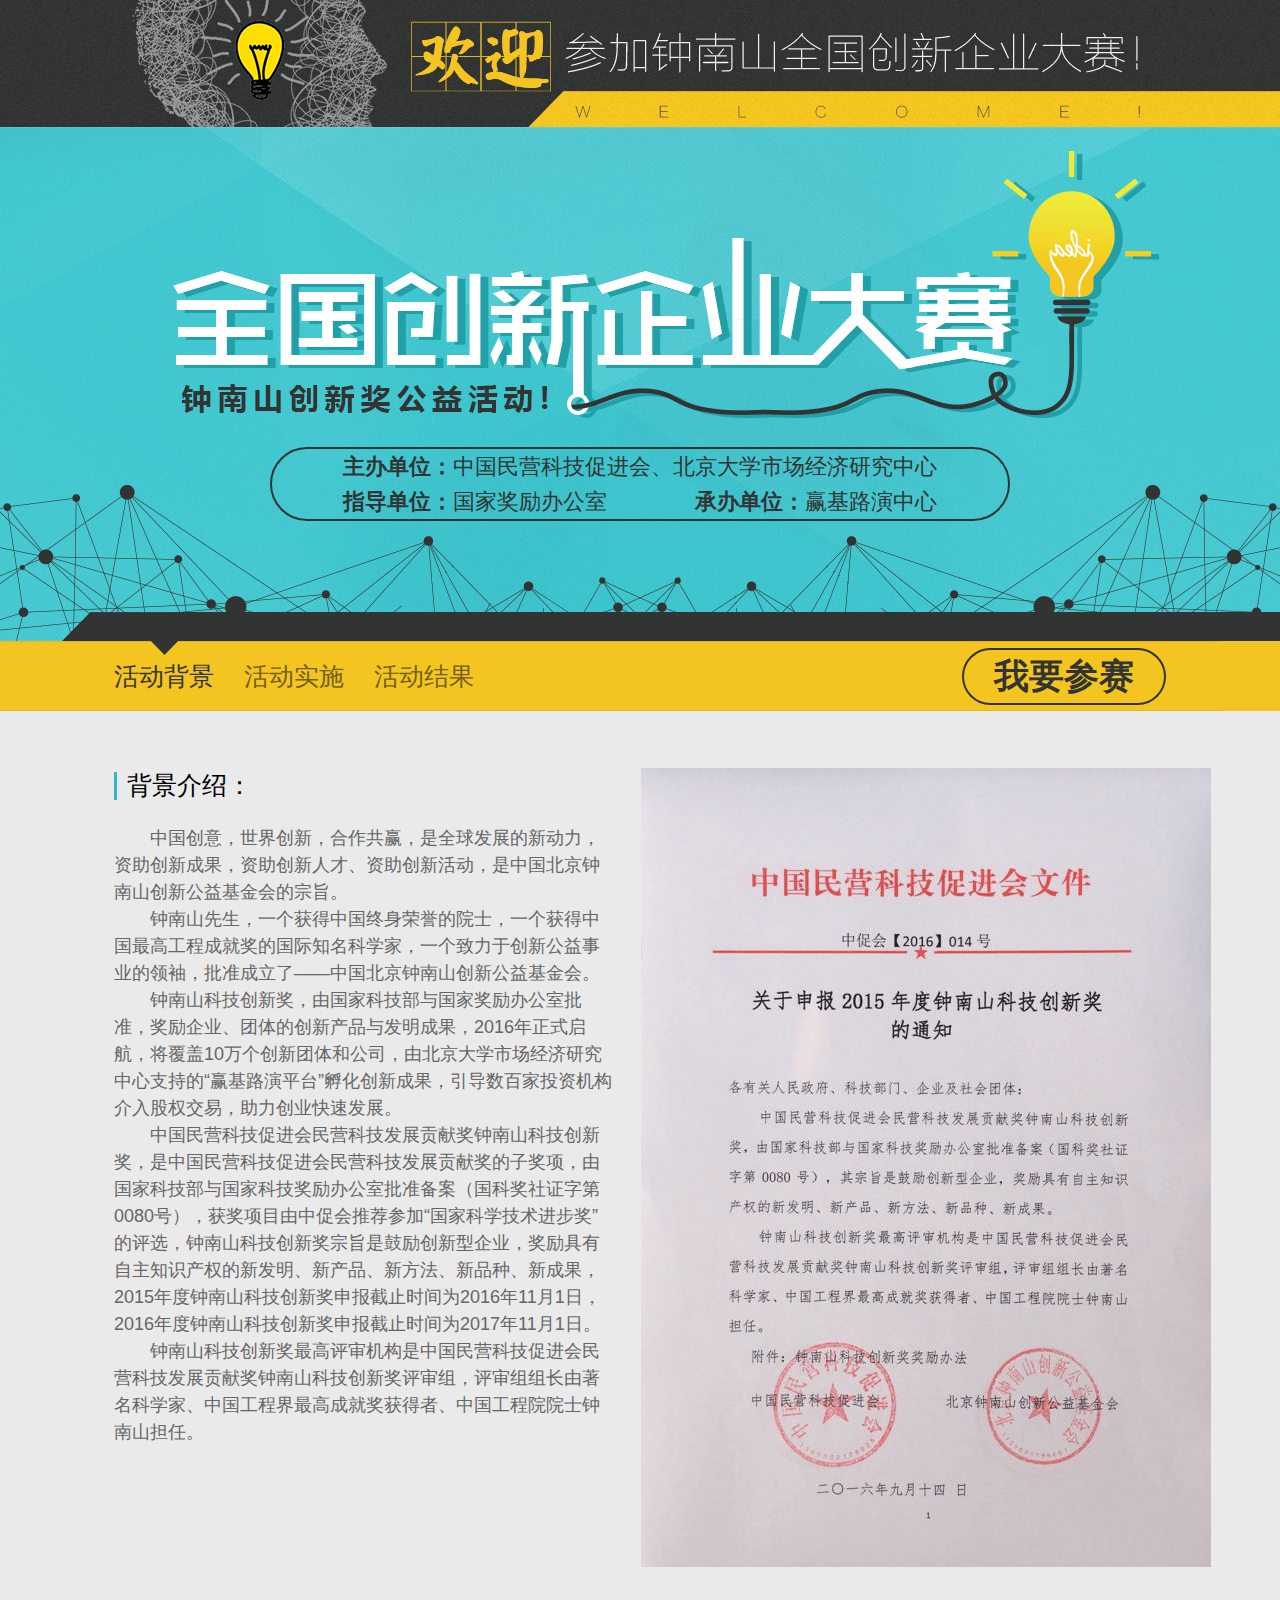
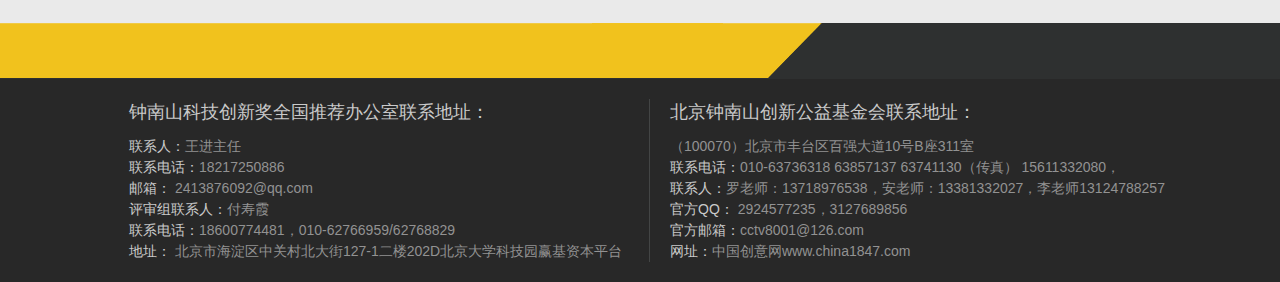
<file: index.html>
<!DOCTYPE html>
<html class="no-js">
    <head lang="en">
        <meta charset="UTF-8">
        <title>钟南山全国创新企业大赛</title>
        
        <link rel="icon" href="favicon.ico" type="image/x-icon"/>
        <link rel="shortcut icon" href="favicon.ico" type="image/x-icon"/>
        
        <meta http-equiv="X-UA-Compatible" content="IE=edge">
        <meta name="description" content="">
        <meta name="keywords" content="">
        <meta name="author" content="">
        <!--[if lt IE 9]>
        <script src="js/vendor/html5shiv.js"></script>
        <script src="js/vendor/css3-mediaqueries.js"></script>
        <![endif]-->
        <link rel="stylesheet" href="css/base.css">
        <link rel="stylesheet" href="css/index.css">
    </head>
    <body>
        
        <header class="ux-header ux-hide-text">
            欢迎参加钟南山全国创新企业大赛！
        </header>
        <!-- /header -->
        
        <section class="ux-banner">
            <div class="ux-banner-box">
                <div class="ux-banner-text">
                    <p><span>主办单位：</span>中国民营科技促进会、北京大学市场经济研究中心</p>
                    <p><span>指导单位：</span>国家奖励办公室<span class="fix-spacing">承办单位：</span>赢基路演中心</p>
                </div>
            </div>
        </section>
        <!-- /section banner -->

        <nav class="ux-nav">
            <div class="ux-nav-box">
                <div class="ux-tabs ux-flex-left">
                    <div class="ux-tabs-item ux-tabs-current">活动背景</div>
                    <div class="ux-tabs-item">活动实施</div>
                    <div class="ux-tabs-item">活动结果</div>
                </div>
                <div class="ux-link ux-flex-right">
                    我要参赛
                </div>
            </div>
        </nav>
        <!-- /nav tabs -->
        
        <section class="ux-tabs-box">
            <div class="ux-tabs-box-item ux-tabs-box-current ux-tabs-box-first">
                <div class="ux-flex-box  ux-clear">
                    <div class="ux-flex-left">
                        <div class="ux-title">
                            背景介绍：
                        </div>
                        <p>中国创意，世界创新，合作共赢，是全球发展的新动力，资助创新成果，资助创新人才、资助创新活动，是中国北京钟南山创新公益基金会的宗旨。</p>
                        <p>钟南山先生，一个获得中国终身荣誉的院士，一个获得中国最高工程成就奖的国际知名科学家，一个致力于创新公益事业的领袖，批准成立了——中国北京钟南山创新公益基金会。</p>
                        <p>钟南山科技创新奖，由国家科技部与国家奖励办公室批准，奖励企业、团体的创新产品与发明成果，2016年正式启航，将覆盖10万个创新团体和公司，由北京大学市场经济研究中心支持的“赢基路演平台”孵化创新成果，引导数百家投资机构介入股权交易，助力创业快速发展。</p>
                        <p>中国民营科技促进会民营科技发展贡献奖钟南山科技创新奖，是中国民营科技促进会民营科技发展贡献奖的子奖项，由国家科技部与国家科技奖励办公室批准备案（国科奖社证字第0080号），获奖项目由中促会推荐参加“国家科学技术进步奖”的评选，钟南山科技创新奖宗旨是鼓励创新型企业，奖励具有自主知识产权的新发明、新产品、新方法、新品种、新成果，2015年度钟南山科技创新奖申报截止时间为2016年11月1日，2016年度钟南山科技创新奖申报截止时间为2017年11月1日。</p>
                        <p>钟南山科技创新奖最高评审机构是中国民营科技促进会民营科技发展贡献奖钟南山科技创新奖评审组，评审组组长由著名科学家、中国工程界最高成就奖获得者、中国工程院院士钟南山担任。</p>
                    </div>
                    <div class="ux-flex-right">
                        <img src="image/ux-files.png" width="571" height="800" alt="中国民营科技促进会文件">
                    </div>
                </div>
            </div>
            <!-- /活动背景-->
            
            <div class="ux-tabs-box-item ux-tabs-box-second">
                <div class="ux-text-list">
                    <div class="ux-text-list-item" id="J_nav01">
                        <div class="ux-title">
                            活动名称：
                        </div>
                        <div class="ux-title-desc">
                            <p>中国民营科技促进会民营科技发展贡献奖钟南山科技创新奖</p>
                        </div>
                    </div>
                    <div class="ux-text-list-item" id="J_nav02">
                        <div class="ux-title">
                            主办单位：
                        </div>
                        <div class="ux-title-desc">
                            <p>北京钟南山创新公益基金会</p>
                        </div>
                    </div>
                    <div class="ux-text-list-item" id="J_nav03">
                        <div class="ux-title">
                            指导单位：
                        </div>
                        <div class="ux-title-desc">
                            <p>广东省教育厅、广东省科协</p>
                        </div>
                    </div>
                    <div class="ux-text-list-item" id="J_nav04">
                        <div class="ux-title">
                            承办单位：
                        </div>
                        <div class="ux-title-desc">
                            <p>曲成（上海）科技发展有限公司</p>
                        </div>
                    </div>
                    <div class="ux-text-list-item" id="J_nav05">
                        <div class="ux-title">
                            赞助单位：
                        </div>
                        <div class="ux-title-desc">
                            <p>广州市教育局、广东省南山医学发展基金会、广东实验中学</p>
                        </div>
                    </div>
                    <div class="ux-text-list-item" id="J_nav06">
                        <div class="ux-title">
                            报名时间：
                        </div>
                        <div class="ux-title-desc">
                            <p>2016年10月12日-2016年12月28日</p>
                        </div>
                    </div>
                    <div class="ux-text-list-item" id="J_nav07">
                        <div class="ux-title">
                            颁奖单位及署名：
                        </div>
                        <div class="ux-title-desc">
                            <p>中国民营科技促进会、北京钟南山创新公益基金会、钟南山院士签名章。</p>
                        </div>
                    </div>
                    <div class="ux-text-list-item" id="J_nav08">
                        <div class="ux-title">
                            评审组：
                        </div>
                        <div class="ux-title-desc">
                            <p>【组长名单】钟南山（著名科学家、中国工程界最高成就奖获得者、中国工程院院士）</p>
                            <p>【副组长名单】马彦民（中国民营科技促进会副会长）、罗凡华（北京钟南山创新公益基金会秘书长、《轻松发明》作者）</p>
                            <p>【秘书长名单】安永军（北京钟南山创新公益基金会执行理事长）</p>
                            <p>【副秘书长名单】蔡凌希（中国民营科技促进会副会长）、王 进（北京大学市场经济研究中心副主任）</p>
                        </div>
                    </div>
                    <div class="ux-text-list-item" id="J_nav09">
                        <div class="ux-title">
                            奖项设立：
                        </div>
                        <div class="ux-title-desc">
                            <p><span>(一)金奖2名</span>，奖励奖金1万元/项，其奖励金额依据社会各界捐赠金额的增长而调整，颁发奖证奖牌一套。</p>
                            <p>金奖评审标准：奖励具有自主知识产权的新发明、新产品、新方法、新品种、新成果，依据评审组综合得分排名第1名和第2名。</p>
                            <p><span>(二) 银奖3名</span>，奖励奖金5000元／项，颁发奖证奖牌一套。</p>
                            <p>银奖评审标准：奖励具有自主知识产权的新发明、新产品、新方法、新品种、新成果，依据评审组综合得分排名第3名、第4名、第5名。</p>
                            <p><span>(三) 铜奖5名</span>，奖励奖金3000元／项，颁发奖证奖牌一套。</p>
                            <p>铜奖评审标准：奖励具有自主知识产权的新发明、新产品、新方法、新品种、新成果，依据评审组综合得分排名第6名、第7名、第8名、第9名、第10名。</p>
                        </div>
                    </div>
                    <div class="ux-text-list-item" id="J_nav10">
                        <div class="ux-title">
                            关于费用：
                        </div>
                        <div class="ux-title-desc">
                            <p>参加总决赛的学生代表、教师代表、校长代表在总决赛期间的食宿费、交通费自理。</p>
                        </div>
                    </div>
                    <div class="ux-text-list-item" id="J_nav11">
                        <div class="ux-title">
                            分组比赛：
                        </div>
                        <div class="ux-title-desc">
                            <p>按照省市县分组比赛</p>
                        </div>
                    </div>
                    <div class="ux-text-list-item" id="J_nav12">
                        <div class="ux-title">
                            申报对象：
                        </div>
                        <div class="ux-title-desc">
                            <p>企业、团体、个人均可申报。</p>
                        </div>
                    </div>
                    <div class="ux-text-list-item" id="J_nav13">
                        <div class="ux-title">
                            活动日程及安排：
                        </div>
                        <div class="ux-title-desc">
                            <p><span>第一阶段：</span>向当地钟南山科技创新奖推荐办公室提交申报资料。</p>
                            <p><span>第二阶段：</span>初评阶段，分省、市、区县分别设立省级、市级、区县级初评制度，颁发同级奖项，同级金奖获得项目，有资格入围上一级评审。</p>
                            <p><span>第三阶段：</span>现场答辩，进入同级评审。</p>
                            <p><span>第四阶段：</span>公示最终评奖结果并颁奖。</p>
                        </div>
                    </div>
                    <div class="ux-text-list-item" id="J_nav14">
                        <div class="ux-title">
                            成果推广：
                        </div>
                        <div class="ux-title-desc">
                            <p>主办单位将编辑出版《钟南山科技奖年鉴》，请申报者将自己参评资料发到组委会邮箱cctv8001@126.com</p>
                            <p>资料包括：<a href="#">申报表(下载)</a>、作者照片1-3张、作品照片1－3张，专利申请受理书、授权书、专利证书，以及新成果介绍300字以内，单位介绍100字以内，主办单位将参评项目向资本投资机构推荐，促进项目发展，指导项目市场化。</p>
                        </div>
                    </div>
                    <div class="ux-text-list-item list-item-last" id="J_nav15">
                        <div class="ux-title">
                            联系地址：
                        </div>
                        <div class="ux-title-desc">
                            <p><strong>【钟南山科技创新奖全国推荐办公室联系地址】</strong></p>
                            <p>联系人：王进主任</p>
                            <p>联系电话：18217250886</p>
                            <p>邮箱： 2413876092@qq.com</p>
                            <p>评审组联系人：付寿霞</p>
                            <p>联系电话：18600774481，010-62766959/62768829</p>
                            <p>通讯地址： 邮编100089，北京市海淀区中关村北大街127-1二楼202D北京大学科技园赢基资本平台</p>
                            
                            <p class="fix-margin"><strong>【北京钟南山创新公益基金会联系地址】</strong></p>
                            <p>（100070）北京市丰台区百强大道10号B座311室，</p>
                            <p>联系电话：010-63736318 63857137 63741130（传真） 15611332080，</p>
                            <p>联系人：罗老师：13718976538，安老师：13381332027，李荣老师13124788257</p>
                            <p>官方QQ：2924577235，3127689856</p>
                            <p>官方邮箱：cctv8001@126.com，网址：中国创意网www.china1847.com</p>
                        </div>
                    </div>
                </div>
                <div class="ux-button-center">
                    我要参赛
                </div>
                <div class="ux-sidebar">
                    <div class="ux-sidebar-title">
                        大赛说明
                    </div>
                    <ul class="ux-nav-list">
                        <li><a href="#J_nav01">活动名称</a></li>
                        <li><a href="#J_nav02">主办单位</a></li>
                        <li><a href="#J_nav03">指导单位</a></li>
                        <li><a href="#J_nav04">承办单位</a></li>
                        <li><a href="#J_nav05">赞助单位</a></li>
                        <li><a href="#J_nav06">报名时间</a></li>
                        <li><a href="#J_nav07">颁奖单位</a></li>
                        <li><a href="#J_nav08">评审组</a></li>
                        <li><a href="#J_nav09">奖项设立</a></li>
                        <li><a href="#J_nav10">关于费用</a></li>
                        <li><a href="#J_nav11">分组比赛</a></li>
                        <li><a href="#J_nav12">申报对象</a></li>
                        <li><a href="#J_nav13">日程安排</a></li>
                        <li><a href="#J_nav14">成果推广</a></li>
                        <li><a href="#J_nav15">联系地址</a></li>
                    </ul>
                    <div class="ux-sidebar-footer">
                        <a href="#">下载申请表</a>
                        <div class="ux-sidebar-button">我要参赛</div>
                    </div>
                </div>
            </div>
            <!-- /活动实施-->
            
            <div class="ux-tabs-box-item">
                <div class="ux-search ux-clear">
                    <div class="ux-flex-left">
                        <div class="ux-district-box ux-clear">
                            <div class="ux-search-title">区域筛选：</div>
                            <div class="ux-district">
                                <div class="ux-district-select">
                                    <span>全国</span>
                                    <div class="ux-arrow"></div>
                                </div>
                                <div class="ux-district-options">
                                    <ul class="ux-province-list">
                                        <li class="ux-province-item">
                                            <div class="ux-province">
                                                <div class="ux-province-text">北京</div>
                                                <div class="ux-arrow-down"></div>
                                            </div>
                                            <ul class="ux-city-list">
                                                <li class="ux-city-item">
                                                    <div class="ux-city">
                                                        <div class="ux-city-text">北京市</div>
                                                        <div class="ux-arrow-down"></div>
                                                    </div>
                                                    <ul class="ux-county-list">
                                                        <li class="ux-county-item">市中区</li>
                                                    </ul>
                                                </li>
                                            </ul>
                                        </li>
                                        <li class="ux-province-item">
                                            <div class="ux-province">
                                                <div class="ux-province-text">上海</div>
                                                <div class="ux-arrow-down"></div>
                                            </div>
                                            <ul class="ux-city-list">
                                                <li class="ux-city-item">
                                                    <div class="ux-city">
                                                        <div class="ux-city-text">上海</div>
                                                        <div class="ux-arrow-down"></div>
                                                    </div>
                                                    <ul class="ux-county-list">
                                                        <li class="ux-county-item">市中区</li>
                                                    </ul>
                                                </li>
                                            </ul>
                                        </li>
                                        <li class="ux-province-item">
                                            <div class="ux-province">
                                                <div class="ux-province-text">山东省</div>
                                                <div class="ux-arrow-down"></div>
                                            </div>
                                            <ul class="ux-city-list">
                                                <li class="ux-city-item">
                                                    <div class="ux-city">
                                                        <div class="ux-city-text">济南市</div>
                                                        <div class="ux-arrow-down"></div>
                                                    </div>
                                                    <ul class="ux-county-list">
                                                        <li class="ux-county-item">市中区</li>
                                                        <li class="ux-county-item">槐荫区</li>
                                                        <li class="ux-county-item">天桥区</li>
                                                        <li class="ux-county-item">历城区</li>
                                                        <li class="ux-county-item">长清区</li>
                                                        <li class="ux-county-item">章丘市</li>
                                                        <li class="ux-county-item">平阴县</li>
                                                        <li class="ux-county-item">济阳县</li>
                                                        <li class="ux-county-item">商河县</li>
                                                    </ul>
                                                </li>
                                                <li class="ux-city-item">
                                                    <div class="ux-city">
                                                        <div class="ux-city-text">菏泽市</div>
                                                        <div class="ux-arrow-down"></div>
                                                    </div>
                                                    <ul class="ux-county-list">
                                                        <li class="ux-county-item">牡丹区</li>
                                                        <li class="ux-county-item">单县</li>
                                                        <li class="ux-county-item">东明</li>
                                                    </ul>
                                                </li>
                                            </ul>
                                        </li>
                                        <li class="ux-province-item">
                                            <div class="ux-province">
                                                <div class="ux-province-text">天津</div>
                                                <div class="ux-arrow-down"></div>
                                            </div>
                                            <ul class="ux-city-list">
                                                <li class="ux-city-item">
                                                    <div class="ux-city">
                                                        <div class="ux-city-text">天津市</div>
                                                        <div class="ux-arrow-down"></div>
                                                    </div>
                                                    <ul class="ux-county-list">
                                                        <li class="ux-county-item">市中区</li>
                                                        <li class="ux-county-item">槐荫区</li>
                                                        <li class="ux-county-item">天桥区</li>
                                                        <li class="ux-county-item">历城区</li>
                                                        <li class="ux-county-item">长清区</li>
                                                        <li class="ux-county-item">章丘市</li>
                                                        <li class="ux-county-item">平阴县</li>
                                                        <li class="ux-county-item">济阳县</li>
                                                        <li class="ux-county-item">商河县</li>
                                                    </ul>
                                                </li>
                                            </ul>
                                        </li>
                                        <li class="ux-province-item">
                                            <div class="ux-province">
                                                <div class="ux-province-text">重庆</div>
                                                <div class="ux-arrow-down"></div>
                                            </div>
                                            <ul class="ux-city-list">
                                                <li class="ux-city-item">
                                                    <div class="ux-city">
                                                        <div class="ux-city-text">重庆市</div>
                                                        <div class="ux-arrow-down"></div>
                                                    </div>
                                                    <ul class="ux-county-list">
                                                        <li class="ux-county-item">市中区</li>
                                                        <li class="ux-county-item">槐荫区</li>
                                                        <li class="ux-county-item">天桥区</li>
                                                        <li class="ux-county-item">历城区</li>
                                                        <li class="ux-county-item">长清区</li>
                                                        <li class="ux-county-item">章丘市</li>
                                                        <li class="ux-county-item">平阴县</li>
                                                        <li class="ux-county-item">济阳县</li>
                                                        <li class="ux-county-item">商河县</li>
                                                    </ul>
                                                </li>
                                            </ul>
                                        </li>
                                        <li class="ux-province-item ">
                                            <div class="ux-province">
                                                <div class="ux-province-text">广东省</div>
                                                <div class="ux-arrow-down"></div>
                                            </div>
                                            <ul class="ux-city-list">
                                                <li class="ux-city-item">
                                                    <div class="ux-city">
                                                        <div class="ux-city-text">广东市</div>
                                                        <div class="ux-arrow-down"></div>
                                                    </div>
                                                    <ul class="ux-county-list">
                                                        <li class="ux-county-item">市中区</li>
                                                        <li class="ux-county-item">槐荫区</li>
                                                        <li class="ux-county-item">天桥区</li>
                                                        <li class="ux-county-item">历城区</li>
                                                        <li class="ux-county-item">长清区</li>
                                                        <li class="ux-county-item">章丘市</li>
                                                        <li class="ux-county-item">平阴县</li>
                                                        <li class="ux-county-item">济阳县</li>
                                                        <li class="ux-county-item">商河县</li>
                                                    </ul>
                                                </li>
                                            </ul>
                                        </li>
                                        <li class="ux-province-item">
                                            <div class="ux-province">
                                                <div class="ux-province-text">广西</div>
                                                <div class="ux-arrow-down"></div>
                                            </div>
                                            <ul class="ux-city-list">
                                                <li class="ux-city-item">
                                                    <div class="ux-city">
                                                        <div class="ux-city-text">广西</div>
                                                        <div class="ux-arrow-down"></div>
                                                    </div>
                                                    <ul class="ux-county-list">
                                                        <li class="ux-county-item">市中区</li>
                                                        <li class="ux-county-item">槐荫区</li>
                                                        <li class="ux-county-item">天桥区</li>
                                                        <li class="ux-county-item">历城区</li>
                                                        <li class="ux-county-item">长清区</li>
                                                        <li class="ux-county-item">章丘市</li>
                                                        <li class="ux-county-item">平阴县</li>
                                                        <li class="ux-county-item">济阳县</li>
                                                        <li class="ux-county-item">商河县</li>
                                                    </ul>
                                                </li>
                                            </ul>
                                        </li>
                                    </ul>
                                </div>
                            </div>
                        </div>
                    </div>
                    <div class="ux-flex-right">
                        <form action="#" class="ux-search-form">
                            <div class="ux-form-group ux-clear">
                                <label class="ux-search-label">搜索:</label>
                                <div class="ux-search-box">
                                    <input type="text" name="search" class="ux-search-input" placeholder="公司名称或参赛ID">
                                    <div class="ux-search-button">搜索</div>
                                </div>
                            </div>
                        </form>
                    </div>
                </div>
                <!-- /search header -->
                
                <div class="ux-result-list ux-clear">
                    <div class="ux-result-item">
                        <div class="ux-flex-box">
                            <div class="ux-flex-left">
                                <img src="image/huawei.png" width="138" height="138" alt="华为">
                            </div>
                            <div class="ux-flex-right">
                                <dl>
                                    <dt>华为技术有限公司</dt>
                                    <dd>参赛ID：<span>021987</span></dd>
                                    <dd>参赛区域：<span>上海市浦东新区</span></dd>
                                    <dd>得票数：<span>1890 票</span></dd>
                                    <dd>当前名次：<strong>第1名</strong></dd>
                                </dl>
                            </div>
                        </div>
                    </div>
                    <div class="ux-result-item">
                        <div class="ux-flex-box">
                            <div class="ux-flex-left">
                                <img src="image/tencent.png" width="138" height="138" alt="腾讯">
                            </div>
                            <div class="ux-flex-right">
                                <dl>
                                    <dt>深圳市腾讯计算机系统有限公司计算机系统有限公司</dt>
                                    <dd>参赛ID：<span>021987</span></dd>
                                    <dd>参赛区域：<span>上海市浦东新区</span></dd>
                                    <dd>得票数：<span>1890 票</span></dd>
                                    <dd>当前名次：<strong>第2名</strong></dd>
                                </dl>
                            </div>
                        </div>
                    </div>
                    <div class="ux-result-item">
                        <div class="ux-flex-box">
                            <div class="ux-flex-left">
                                <img src="image/huawei.png" width="138" height="138" alt="华为">
                            </div>
                            <div class="ux-flex-right">
                                <dl>
                                    <dt>华为技术有限公司</dt>
                                    <dd>参赛ID：<span>021987</span></dd>
                                    <dd>参赛区域：<span>上海市浦东新区</span></dd>
                                    <dd>得票数：<span>1890 票</span></dd>
                                    <dd>当前名次：<strong>第1名</strong></dd>
                                </dl>
                            </div>
                        </div>
                    </div>
                    <div class="ux-result-item">
                        <div class="ux-flex-box">
                            <div class="ux-flex-left">
                                <img src="image/tencent.png" width="138" height="138" alt="腾讯">
                            </div>
                            <div class="ux-flex-right">
                                <dl>
                                    <dt>深圳市腾讯计算机系统有限公司计算机系统有限公司</dt>
                                    <dd>参赛ID：<span>021987</span></dd>
                                    <dd>参赛区域：<span>上海市浦东新区</span></dd>
                                    <dd>得票数：<span>1890 票</span></dd>
                                    <dd>当前名次：<strong>第2名</strong></dd>
                                </dl>
                            </div>
                        </div>
                    </div>
                    <div class="ux-result-item">
                        <div class="ux-flex-box">
                            <div class="ux-flex-left">
                                <img src="image/huawei.png" width="138" height="138" alt="华为">
                            </div>
                            <div class="ux-flex-right">
                                <dl>
                                    <dt>华为技术有限公司</dt>
                                    <dd>参赛ID：<span>021987</span></dd>
                                    <dd>参赛区域：<span>上海市浦东新区</span></dd>
                                    <dd>得票数：<span>1890 票</span></dd>
                                    <dd>当前名次：<strong>第1名</strong></dd>
                                </dl>
                            </div>
                        </div>
                    </div>
                    <div class="ux-result-item">
                        <div class="ux-flex-box">
                            <div class="ux-flex-left">
                                <img src="image/tencent.png" width="138" height="138" alt="腾讯">
                            </div>
                            <div class="ux-flex-right">
                                <dl>
                                    <dt>深圳市腾讯计算机系统有限公司计算机系统有限公司</dt>
                                    <dd>参赛ID：<span>021987</span></dd>
                                    <dd>参赛区域：<span>上海市浦东新区</span></dd>
                                    <dd>得票数：<span>1890 票</span></dd>
                                    <dd>当前名次：<strong>第2名</strong></dd>
                                </dl>
                            </div>
                        </div>
                    </div>
                </div>
            </div>
        </section>
        <!-- /section tabs-box -->
        
        <footer class="ux-footer">
            <div class="ux-footer-box ux-clear">
                <div class="ux-flex-left">
                    <div class="ux-caption">
                        钟南山科技创新奖全国推荐办公室联系地址：
                    </div>
                    <ul>
                        <li><span>联系人：</span>王进主任</li>
                        <li><span>联系电话：</span>18217250886</li>
                        <li><span>邮箱：</span> 2413876092@qq.com</li>
                        <li><span>评审组联系人：</span>付寿霞</li>
                        <li><span>联系电话：</span>18600774481，010-62766959/62768829</li>
                        <li><span>地址：</span> 北京市海淀区中关村北大街127-1二楼202D北京大学科技园赢基资本平台</li>
                    </ul>
                </div>
                <div class="ux-flex-right">
                    <div class="ux-caption">
                        北京钟南山创新公益基金会联系地址：
                    </div>
                    <p>（100070）北京市丰台区百强大道10号B座311室</p>
                    <ul>
                        <li><span>联系电话：</span>010-63736318 63857137 63741130（传真） 15611332080，</li>
                        <li><span>联系人：</span>罗老师：13718976538，安老师：13381332027，李老师13124788257</li>
                        <li><span>官方QQ：</span> 2924577235，3127689856</li>
                        <li><span>官方邮箱：</span>cctv8001@126.com</li>
                        <li><span>网址：</span>中国创意网www.china1847.com</li>
                    </ul>
                </div>
            </div>
        </footer>
        <!-- /footer -->
        
        <div class="modal modal-vertical">
            <div class="modal-backdrop"></div>
            <div class="modal-dialog">
                <div class="modal-content">
                    <div class="modal-header">
                        <div class="close">&times;</div>
                        <h4 class="modal-title">参赛报名表</h4>
                    </div>
                    <div class="modal-body">
                        <form action="#" name="myForm" class="ux-form" novalidate>
                            <div class="ux-form-group ux-hide ux-error ux-clear">
                                <div class="ux-form-error">
                                    <div class="ux-error-text"></div>
                                </div>
                            </div>
                            <div class="ux-form-group ux-clear">
                                <label class="ux-label">企业名字</label>
                                <input type="text" class="ux-input"/>
                            </div>
                            <div class="ux-form-group ux-clear">
                                <label class="ux-label">参赛区域</label>
                                <select class="ux-select">
                                    <option class="ux-option" value="0">请选择</option>
                                    <option class="ux-option" value="1">北京</option>
                                    <option class="ux-option" value="2">上海</option>
                                </select>
                            </div>
                            <div class="ux-form-group ux-clear">
                                <label class="ux-label">联系人</label>
                                <input type="text" class="ux-input"/>
                            </div>
                            <div class="ux-form-group ux-clear">
                                <label class="ux-label">联系电话</label>
                                <input type="text" class="ux-input ux-fix-input"/>
                                <button type="button" class="ux-form-link">获取验证码</button>
                            </div>
                            <div class="ux-form-group ux-clear">
                                <label class="ux-label">验证码</label>
                                <input type="text" class="ux-input"/>
                            </div>
                            <div class="ux-form-group ux-clear">
                                <label class="ux-label">所属行业</label>
                                <select class="ux-select">
                                    <option class="ux-option" value="0">移动互联网</option>
                                </select>
                            </div>
                            <div class="ux-form-group ux-clear">
                                <label class="ux-label">企业规模</label>
                                <select class="ux-select">
                                    <option class="ux-option" value="0">请选择</option>
                                </select>
                            </div>
                            <div class="ux-form-group ux-form-last-group">
                                <div class="ux-button">立即报名</div>
                            </div>
                        </form>
                    </div>
                </div>
            </div>
        </div>
        
        <script type="text/javascript" src="js/vendor/jquery-1.11.1.js"></script>
        <script type="text/javascript" src="js/index.js"></script>
    </body>
</html>
</file>
<file: css/base.css>
@charset "utf-8";

/* 防止用户自定义背景颜色对网页的影响，添加让用户可以自定义字体 */
html {
    color: #4d4d4d;
    background: #fff;
    -webkit-text-size-adjust: 100%;
    -ms-text-size-adjust: 100%;
}

/* 内外边距通常让各个浏览器样式的表现位置不同 */
body, div, dl, dt, dd, ul, ol, li, h1, h2, h3, h4, h5, h6, pre, code, form, fieldset, legend, input, textarea, p, blockquote, th, td, hr, button, article, aside, details, figcaption, figure, footer, header, hgroup, menu, nav, section {
    margin: 0;
    padding: 0;
}

/* 重设 HTML5 标签, IE 需要在 js 中 createElement(TAG) */
article, aside, details, figcaption, figure, footer, header, hgroup, menu, nav, section {
    display: block;
}

/* HTML5 媒体文件跟 img 保持一致 */
audio, canvas, video {
    display: inline-block;
}

/* 要注意表单元素并不继承父级 font 的问题 */
body, button, input, select, textarea {
    font: 12px/1.5  '\5fae\8f6f\96c5\9ed1','\5b8b\4f53', 'Hiragino Sans GB', tahoma, arial;
}

input, select, textarea {
    font-size: 100%;
    margin: 0;
    padding: 0;
    outline: 0;
}

/* 去掉各Table  cell 的边距并让其边重合 */
table {
    border-collapse: collapse;
    border-spacing: 0;
}

/* IE bug fixed: th 不继承 text-align*/
th {
    text-align: inherit;
}

/* 去除默认边框 */
fieldset, img {
    border: 0;
}

/* fluid image */
img {
    /*max-width: 100%;*/
}

/* 解决 IE 缩放失真 */
img {
    -ms-interpolation-mode: bicubic;
}

/* 垂直居中 */
audio,
canvas,
img,
svg,
video {
    vertical-align: middle;
}

/* 重置 fieldset 样式 */

fieldset {
    border: 0;
    margin: 0;
    padding: 0;
}

/* 不可改变 多行文本框 的宽度和高度 */
textarea {
    resize: none;
    overflow: auto;
}

/* ie6 7 8(q) bug 显示为行内表现 */
iframe {
    display: block;
}

/* 去掉 firefox 下此元素的边框 */
abbr, acronym {
    border: 0;
    font-variant: normal;
}

/* 一致的 del 样式 */
del {
    text-decoration: line-through;
}

address, caption, cite, code, dfn, em, th, var {
    font-style: normal;
    font-weight: 500;
}

/* 去掉列表前的标识, li 会继承 */
ol, ul {
    list-style: none;
}

/* 对齐是排版最重要的因素, 别让什么都居中 */
caption, th {
    text-align: left;
}

/* 来自yahoo, 让标题都自定义, 适应多个系统应用 */
h1, h2, h3, h4, h5, h6 {
    font-size: 100%;
}

q:before, q:after {
    content: '';
}

/* 统一上标和下标 */
sub, sup {
    font-size: 75%;
    line-height: 0;
    position: relative;
    vertical-align: baseline;
}

sup {
    top: -0.5em;
}

sub {
    bottom: -0.25em;
}

/* 让链接在 hover 状态下显示下划线 */
a:hover {
    text-decoration: underline;
}

/* 默认不显示下划线，保持页面简洁 */
ins, a {
    text-decoration: none;
}

/* 重置 hr */
hr {
    display: block;
    height: 1px;
    border: 0;
    border-top: 1px solid #ccc;
    margin: 1em 0;
    padding: 0;
}

/* 清理浮动 */
.ux-clear:after {
    visibility: hidden;
    display: block;
    font-size: 0;
    content: " ";
    clear: both;
    height: 0;
}

.ux-clear {
    zoom: 1; /* for IE6 IE7 */
}

/* 隐藏, 通常用来与 JS 配合 */
html body .ux-hide {
    display: none;
}
html body .ux-show{
    display: block;
}

/* 设置内联, 减少浮动带来的bug */
.ux-left, .ux-right {
    display: inline;
}

.ux-left {
    float: left;
}

.ux-right {
    float: right;
}

.ux-flex-box {
    margin: 0 auto;
}

.ux-flex-left {
    float: left;
    display: inline;
}

.ux-flex-right {
    float: right;
    display: inline;
}

.ux-hide-text{
    font-size:0;
    line-height:0;
}

/* IE hack */
.placeholder{
    color: #999;
}

input[type="text"]::-ms-clear {
    display: none;
}
</file>
<file: css/index.css>
html,body{
    background-color:#eaeaea;
}

.ux-header{
    height:127px;
    background:url(image/ux-header.png) center center no-repeat transparent;
}

/* ux-banner */
.ux-banner{
    height:515px;
    background:url(image/ux-banner.png) center center no-repeat transparent;
}

.ux-banner-box{
    padding-top:320px;
    width:1052px;
    margin: 0 auto;
}

.ux-banner-text{
    border:2px solid #323434;
    -webkit-border-radius:50px;
    -moz-border-radius:50px;
    border-radius:50px;
    margin:0 auto;
    padding:0;
    font-size:22px;
    color:#323434;
    width:70%;
    text-align:center;
}
.ux-banner-text p{
    height: 35px;
    line-height: 35px;
}
.ux-banner-text span{
    font-weight:bold;
}

.ux-banner-text span.fix-spacing{
    margin-left:4em;
}

/* ux-nav */
.ux-nav{
    height:70px;
    padding-top:29px;
    margin-top:-30px;
    background:url(image/ux-tabs.png) center center no-repeat transparent;
}
.ux-nav-box{
    width:1052px;
    margin:0 auto;
    height:100%;
}

.ux-tabs{
    width:700px;
}
.ux-tabs .ux-tabs-item{
    float:left;
    display:inline;
    font-size:25px;
    color:#725f1c;
    line-height:70px;
    margin-right:30px;
    cursor:pointer;
}

.ux-tabs .ux-tabs-current,
.ux-tabs .ux-tabs-active{
    color:#323434;
}

.ux-tabs .ux-tabs-current{
    background: url(image/ux-arrow-down.png) center top no-repeat transparent;
}
.ux-link{
    width:200px;
    margin:7px auto 0;
    border:2px solid #323434;
    -webkit-border-radius:30px;
    -moz-border-radius:30px;
    border-radius:30px;
    font-size:35px;
    color:#323434;
    text-align:center;
    font-weight:bold;
    cursor:pointer;
}
.ux-link-active{
    background-color:#323434;
    color:#fff;
}

/* ux-tabs-box */
.ux-tabs-box{
    width:1052px;
    margin:56px auto;
}

.ux-tabs-box-item{
    display:none;
}

.ux-tabs-box-current{
    display:block;
}

.ux-tabs-box-first .ux-flex-left,
.ux-tabs-box-first .ux-flex-right{
    width:526px;
}

.ux-tabs-box-first .ux-flex-left{
    width:500px;
    padding-right:26px;
}

.ux-tabs-box-first .ux-flex-left p{
    font-size:18px;
    color:#666666;
    text-indent:2em;
}

/* sidebar */
.ux-title{
    font-size:25px;
    padding-left:13px;
    color:#000;
    margin-bottom:20px;
    background:url('image/border-right.png') left center no-repeat transparent;
}
.ux-tabs-box-second{
    position:relative;
}
.ux-sidebar{
    width:102px;
    position:absolute;
    top:0;
    left:50%;
    margin-left:-660px;
}

.ux-sidebar-title{
    width:102px;
    height:75px;
    font-size:0;
    line-height:0;
    background:url('image/ux-sidebar.png') center top no-repeat transparent;
}

.ux-text-list .ux-title.active{
    color:#30a4ad;
}
.ux-text-list-item{
    border-bottom:1px solid #dcdcdc;
    margin-bottom:30px;
}

.list-item-last{
    border-bottom:none;
}
.ux-title-desc{
    font-size:18px;
    color:#666;
    margin-bottom:30px;
    padding-left:15px;
}

.ux-title-desc span{
    font-weight:bold;
}



.ux-title-desc a:link,
.ux-title-desc a:visited {
    color: #30a4ad;
    text-decoration: none;
}

.ux-title-desc a:hover,
.ux-title-desc a:active {
    text-decoration: underline;
}

.ux-tabs-box-second .ux-button-center{
    margin:0 auto;
    border:2px solid #30a4ad;
    -webkit-border-radius:30px;
    -moz-border-radius:30px;
    border-radius:30px;
    font-size:35px;
    color:#30a4ad;
    width:200px;
    text-align:center;
    cursor:pointer;
    font-weight:bold;
}

.ux-tabs-box-second .ux-button-center:hover{
    color:#fff;
    background-color:#30a4ad;
}

.fix-margin{
    margin:20px 0 0 0;
}
.ux-nav-list{
    background-color:#363636;
    text-align:center;
    padding-top:10px;
}

.ux-nav-list li{
    padding-bottom:5px;
}
.ux-nav-list li a:link,
.ux-nav-list li a:visited{
    width:100%;
    padding-bottom:5px;
    font-size: 16px;
    color: #adadad;
    cursor:pointer;
    text-decoration: none;
}

.ux-nav-list li.active a:link,
.ux-nav-list li.active a:visited,
.ux-nav-list li a:hover,
.ux-nav-list li a:active{
    color:#30a4ad;
    text-decoration: none;
}

.ux-sidebar-footer{
    background-color:#1d1d1d;
    border-bottom-left-radius: 5px;
    border-bottom-right-radius: 5px;
    text-align:center;
    padding:10px 0;
}

.ux-sidebar-footer a{
    text-decoration:underline;
    font-size:14px;
    color:#848484;
}

.ux-sidebar-footer a:hover{
    color:#fff;
}
.ux-sidebar-footer .ux-sidebar-button{
    font-size:16px;
    color:#30a4ad;
    -webkit-border-radius: 30px;
    -moz-border-radius: 30px;
    border-radius:30px;
    border:1px solid #30a4ad;
    margin:5px;
    cursor:pointer;
}

.ux-sidebar-footer .ux-sidebar-button:hover{
    background-color:#30a4ad;
    color:#fff;
}

/* ux-search */
.ux-search{
    font-size:18px;
    color:#000;
    margin-bottom:30px;
}
.ux-search-title,
.ux-district{
    float:left;
    display:inline;
}

.ux-district{
    position:relative;
}

.ux-district-select{
    border:1px solid #323434;
    padding:0 30px;
    position:relative;
    cursor:pointer;
}
.ux-arrow{
    position:absolute;
    bottom:0;
    right:0;
    height: 0;
    width: 0;
    overflow: hidden;
    font-size: 0;
    line-height: 0;
    border-color: transparent #000 transparent transparent;
    border-style: solid solid dashed dashed;
    border-width: 10px 10px 0 0;
}

.ux-district-options{
    position:absolute;
    top:28px;
    left:0;
    background-color:#323433;
    color:#999;
    padding:10px 10px 0 10px;
    width:360px;
    display:none;
}

.ux-province-list{
    font-size:14px;
}

.ux-province-item,
.ux-city-item{
    display:inline;
    float:left;
    position:relative;
    width:60px;
    height:24px;
    line-height:24px;
    margin-bottom:10px;
}
.ux-province-item .ux-province,
.ux-city-item .ux-county{
    text-align: center;
    cursor: pointer;
}

.ux-province-item .ux-city-list,
.ux-city-item .ux-county-list{
    display:none;
}

.ux-province-item .ux-city-item,
.ux-city-item .ux-county-item{
    float:left;
    display:inline;
    text-align:center;
    width:60px;
    height: 24px;
    line-height: 24px;
    margin-bottom:5px;
    cursor:pointer;
/*    overflow: hidden;
    text-overflow: ellipsis;
    white-space: nowrap;*/
}

.ux-province-active .ux-city-list{
    display:block;
    position:absolute;
    top:30px;
    width:360px;
    padding:10px 10px 0 10px;
    background-color:#3b3d3d;
    z-index:10000;
}

.ux-city-active .ux-county-list{
    display: block;
    position: absolute;
    top: 29px;
    width: 360px;
    padding: 10px 10px 0 10px;
    background-color: #323433;
    color:#999;
    z-index: 20000;
}
.ux-province-hover .ux-province,
.ux-province-active .ux-province,
.ux-city-active .ux-city,
.ux-city-hover .ux-city{
    background-color: #30a4ad;
    color: #fff;
    position:relative;
}

.ux-province-active .ux-province .ux-arrow-down{
    display:block;
    position:absolute;
    bottom:-6px;
    left:50%;
    margin-left:-3px;
    width: 0;
    height: 0;
    border-left: 6px solid transparent;
    border-right: 6px solid transparent;
    border-bottom: 6px solid #3b3d3d;
    font-size:0;
    line-height:0;
}

.ux-city-active .ux-city .ux-arrow-down {
    display: block;
    position: absolute;
    bottom: -6px;
    left: 50%;
    margin-left: -3px;
    width: 0;
    height: 0;
    border-left: 6px solid transparent;
    border-right: 6px solid transparent;
    border-bottom: 6px solid #323433;
    font-size: 0;
    line-height: 0;
}
.ux-city-active,
.ux-county-active,
.ux-county-hover{
    background-color: #30a4ad;
    color: #fff;
}

.ux-search-form .ux-form-group{
    height:38px;
    line-height:38px;
    border-radius:30px;
    padding:1px 0;
}

.ux-search-label,
.ux-search-input,
.ux-search-button,
.ux-search-box{
    float:left;
    display:inline;
}

.ux-search-label{
    font-size:18px;
    color:#000;
    padding:0 10px;
}

.ux-search-box{
    background-color:#323434;
    border-radius:30px;
}

.ux-search-input{
    background-color:#eaeaea;
    color:#000;
    width:170px;
    padding:0 10px;
    height:36px;
    border:1px solid #323434;
    border-radius:30px;
    outline:0 none;
}

.ux-search-active .ux-search-input{
    border:1px solid #30a4ad;
}

.ux-search-active{
    background-color: #30a4ad;
}


.ux-search-button{
    width:45px;
    height:38px;
    background:url('image/search-icon.png') center center no-repeat transparent;
    font-size:0;
    line-height:0;
    cursor:pointer;
}

.ux-result-list{
    
}
.ux-result-item{
    float:left;
    display:inline;
    background-color:#fff;
    border-radius:10px;
    padding:25px;
    width:460px;
    margin-bottom:30px;
}

.ux-result-item.ux-odd-item{
    float:right;
}

.ux-result-item .ux-flex-left{
    border:1px solid #e9e9e9;
    padding:10px;
    border-radius:10px;
}

.ux-result-item .ux-flex-right{
    padding:5px 0 10px 20px;
    float:left;
}

.ux-result-item .ux-flex-right dt{
    font-size:20px;
    color:#000;
    margin-bottom:10px;
    text-overflow: ellipsis;
    width:270px;
    white-space: nowrap;
    height:30px;
    overflow: hidden;
}

.ux-result-item .ux-flex-right dd{
    font-size:14px;
    color:#a0a0a0;
    margin-bottom:5px;
}

.ux-result-item .ux-flex-right dd span{
    color:#666666;
}

.ux-result-item .ux-flex-right dd strong{
    color:#30a4ad;
}
/* ux-footer */
.ux-footer{
    background:url('image/ux-footer.png') center top no-repeat #282828;
    padding-top:56px;
}

.ux-footer .ux-footer-box{
    width:1100px;
    margin:0 auto;
    padding:20px 0;
}

.ux-footer .ux-flex-left,
.ux-footer .ux-flex-right{
    padding: 0 0 0 39px;
    width: 520px;
}

.ux-footer .ux-flex-right{
    padding-left:20px;
    padding-right:0;
}
.ux-footer .ux-flex-left{
    border-right:1px solid #434545;
}

.ux-footer .ux-caption{
    font-size:18px;
    color:#cacaca;
    margin-bottom:10px;
}

.ux-footer p{
    color: #929292;
    font-size: 14px;
}
.ux-footer ul li{
    font-size:14px;
    color:#929292;
}

.ux-footer ul li span{
    color:#cacaca;
}

/* modal */
.modal{
    display:none;
}
.modal-backdrop{
    position:fixed;
    top:0;
    left:0;
    height:100%;
    width:100%;
    background-color:#000;
    opacity:0.6;
    z-index:999999;
}

.modal-dialog{
    position:fixed;
    top:50%;
    left:50%;
    margin-top:-245px;
    margin-left:-275px;
    width:550px;
    z-index:1000000;
    background-color:#fff;
    border-top-right-radius: 5px;
    border-top-left-radius: 5px;
}
.modal-content{
    border-top-right-radius: 5px;
    border-top-left-radius: 5px;
}

.modal-header{
    padding:5px 5px 5px 15px;
    background-color:#397eaf;
    color:#fff;
    font-size:16px;
    border:1px solid #2f6c97;
    height:38px;
    line-height:38px;
    border-top-right-radius:5px;
    border-top-left-radius:5px;
}
.close{
    width:24px;
    height:24px;
    background:url('image/close.png') center center no-repeat transparent;
    font-size:0;
    line-height:0;
    float:right;
    margin-right:5px;
    margin-top:7px;
    cursor:pointer;
    opacity:0.8;
}

.close:hover{
    opacity:1;
}

.ux-form{
    font-size:14px;
    color:#666666;
    margin:20px 0 20px 50px;
    padding:0;
}
.ux-form .ux-form-group{
    margin-bottom:5px;
}
.ux-form .ux-label{
    float:left;
    display:inline;
    width:80px;
    text-align:right;
}

.ux-form .ux-input{
    border:1px solid #cecece;
    padding:5px;
    color:#000;
    width:270px;
    float:left;
    display:inline;
    margin-left:20px;
}

.ux-form .ux-fix-input{
    width:150px;
}

.ux-form .ux-select{
    border: 1px solid #cecece;
    padding: 5px;
    height: 32px;
    color: #000;
    width: 282px;
    float: left;
    display: inline;
    margin-left: 20px;
}

.ux-form .ux-option{
    padding:5px;
    background-color:#fff;
}
.ux-form .ux-form-link{
    width:100px;
    text-align:center;
    float:left;
    display:inline;
    height:32px;
    line-height:32px;
    background-color:#3a7eaf;
    color:#fff;
    border-radius:3px;
    margin-left:22px;
    cursor:pointer;
    outline:0 none;
    border:0 none;
}

.ux-form .ux-form-link.disabled{
    background-color: #808080;
}
.ux-form .ux-form-last-group{
    margin-top: 20px;
}
.ux-form .ux-button{
    width:272px;
    height:40px;
    line-height:40px;
    text-align:center;
    color:#fff;
    background-color:#3a7eaf;
    border-radius: 3px;
    cursor:pointer;
    margin-left:100px;
    font-size:18px;
}

.ux-form .ux-form-error{
    border:1px solid #e6ccae;
    background-color:#fff9d7;
    width:270px;
    padding-left:10px;
    height:32px;
    line-height:32px;
    margin-left:100px;
}
.ux-form .ux-error-text{
    background:url('image/error-tips.png') left center no-repeat transparent;
    padding-left:20px;
    color:#ff0000;
    font-size:14px;
}

.ux-form .ux-error-group input{
    border:1px solid #ff0000;
}
</file>
